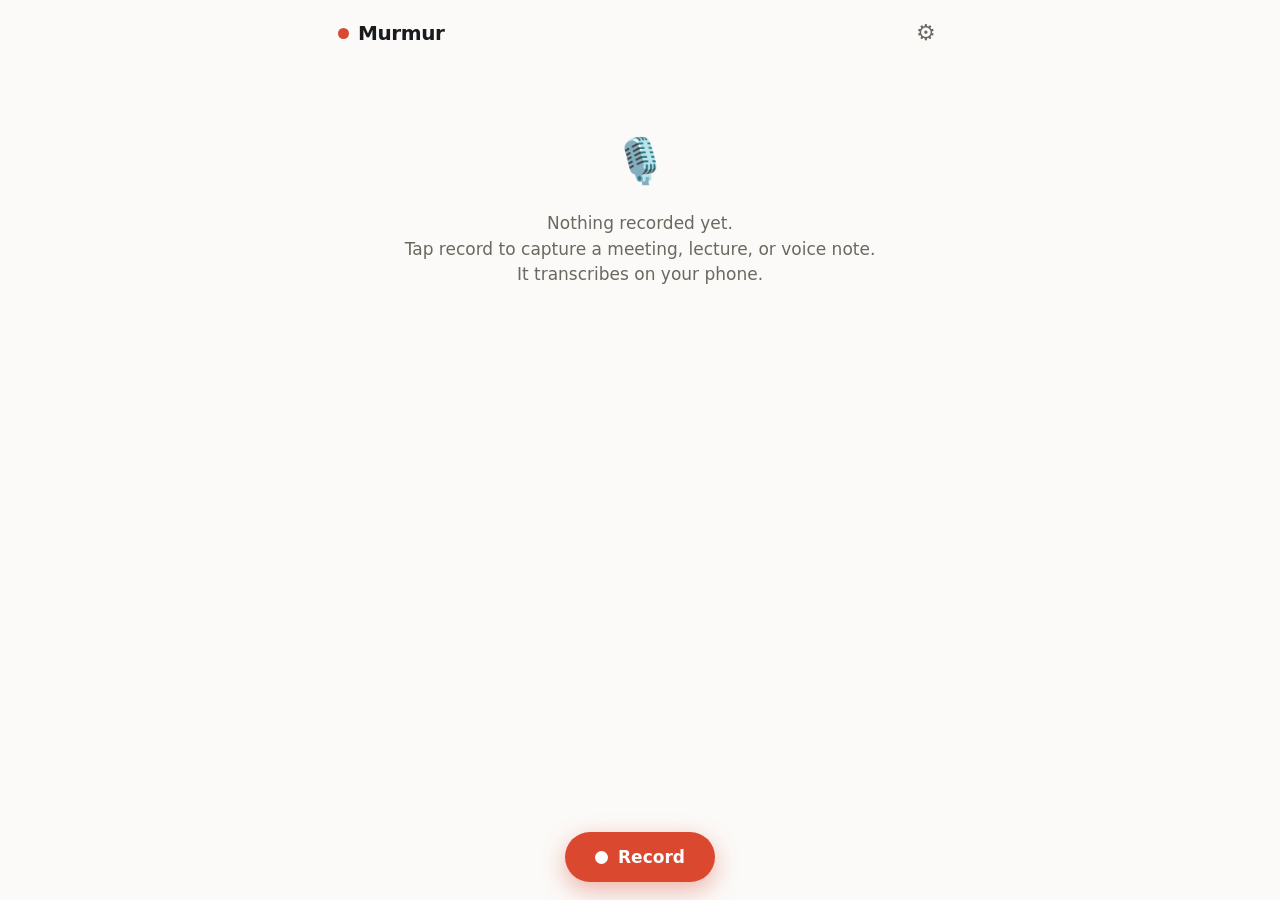
<file: web/index.html>
<!doctype html>
<html lang="en">
<head>
  <meta charset="utf-8">
  <meta name="viewport" content="width=device-width, initial-scale=1, viewport-fit=cover, maximum-scale=1">
  <title>Murmur</title>
  <meta name="theme-color" content="#D9482F">
  <link rel="manifest" href="./manifest.webmanifest">
  <link rel="apple-touch-icon" href="./icons/apple-touch-icon.png">
  <meta name="apple-mobile-web-app-capable" content="yes">
  <meta name="apple-mobile-web-app-title" content="Murmur">
  <meta name="apple-mobile-web-app-status-bar-style" content="black-translucent">
  <link rel="stylesheet" href="./styles.css">
</head>
<body>
  <div class="app">
    <div class="topbar">
      <div class="brand"><span class="dot"></span>Murmur</div>
      <button class="iconbtn" id="nav-settings" aria-label="Settings">⚙︎</button>
    </div>

    <!-- LIBRARY -->
    <main class="screen" id="screen-library">
      <div id="library-list"></div>
      <div class="empty hidden" id="library-empty">
        <div class="big">🎙️</div>
        <p>Nothing recorded yet.<br>Tap record to capture a meeting, lecture, or voice note.<br>It transcribes on your phone.</p>
      </div>
    </main>

    <!-- RECORD -->
    <main class="screen hidden recording" id="screen-record">
      <button class="back" id="record-back">‹ Cancel</button>
      <div class="timer"><span class="pulse" id="rec-pulse"></span><span id="rec-timer">0:00</span></div>
      <div class="status" id="rec-status">Tap start to record</div>
      <div class="bar"><span id="rec-progress"></span></div>
      <div class="live-box" id="rec-live">Transcript will appear here after you stop…</div>
      <button class="btn primary block" id="rec-toggle">Start recording</button>
    </main>

    <!-- DETAIL -->
    <main class="screen hidden" id="screen-detail">
      <button class="back" id="detail-back">‹ Library</button>
      <div id="detail-content"></div>
    </main>

    <!-- ASK -->
    <main class="screen hidden" id="screen-ask">
      <button class="back" id="ask-back">‹ Back</button>
      <h2>Ask your notes</h2>
      <div class="chat" id="ask-chat"></div>
      <div class="composer">
        <input id="ask-input" placeholder="Ask about this recording…" autocomplete="off">
        <button class="btn primary" id="ask-send">↑</button>
      </div>
    </main>

    <!-- SETTINGS -->
    <main class="screen hidden" id="screen-settings">
      <button class="back" id="settings-back">‹ Back</button>
      <h2>Your AI</h2>
      <div class="note good">Transcription runs on your device with Whisper — no key, nothing uploaded. To summarize and chat, add your own Claude key below. Your key stays in this browser and calls Anthropic directly.</div>
      <div class="field" style="margin-top:16px">
        <label for="set-key">Claude API key</label>
        <input id="set-key" type="password" placeholder="sk-ant-..." autocomplete="off" autocapitalize="off" spellcheck="false">
        <div class="hint">From console.anthropic.com — pay-as-you-go, separate from a Claude.ai subscription.</div>
      </div>
      <div class="field">
        <label for="set-model">Claude model</label>
        <input id="set-model" autocapitalize="off" spellcheck="false">
        <div class="hint">Set this to a model your account can use.</div>
      </div>
      <h2>Transcription</h2>
      <div class="field">
        <label for="set-whisper">On-device Whisper model</label>
        <select id="set-whisper">
          <option value="Xenova/whisper-tiny.en">Tiny · English · fastest (≈40 MB)</option>
          <option value="Xenova/whisper-base">Base · multilingual · better (≈150 MB)</option>
        </select>
        <div class="hint">Downloaded once, then cached. Larger = more accurate but slower on a phone.</div>
      </div>
      <button class="btn primary block" id="set-save">Save</button>
      <div class="note" style="margin-top:20px">This is a browser prototype of the native Murmur app. The shipping iOS app uses Apple's on-device transcription and can summarize with a free on-device model — neither is available to web apps.</div>
    </main>
  </div>

  <div class="fab-wrap" id="fab-wrap"><div class="fab-inner">
    <button class="fab" id="fab-record"><span class="sq"></span>Record</button>
  </div></div>

  <div class="toast" id="toast"></div>

  <script type="module" src="./app.js"></script>
</body>
</html>
</file>
<file: web/styles.css>
:root {
  --paper:#FBFAF8; --surface:#FFFFFF; --surface-2:#F4F1EC; --border:#E6E1D8; --border-2:#D8D2C6;
  --ink:#191A1E; --muted:#6C6860; --faint:#98938A;
  --coral:#D9482F; --coral-soft:#F5E2DB; --signal:#2F5A7A; --good:#2F7A55; --warn:#B0791E;
  --mono: ui-monospace,"SF Mono",Menlo,Consolas,monospace;
  --sans: -apple-system,system-ui,"Segoe UI",Roboto,sans-serif;
  --shadow: 0 1px 2px rgba(25,26,30,.05), 0 10px 30px rgba(25,26,30,.07);
}
@media (prefers-color-scheme: dark){
  :root{
    --paper:#131418; --surface:#1A1C22; --surface-2:#22252D; --border:#2A2E37; --border-2:#363B46;
    --ink:#EEEBE5; --muted:#A6A29A; --faint:#726E66;
    --coral:#FF6A52; --coral-soft:#33221E; --signal:#7FB2DB; --good:#5FBE8C; --warn:#E0AA55;
    --shadow: 0 1px 2px rgba(0,0,0,.3), 0 10px 30px rgba(0,0,0,.4);
  }
}
* { box-sizing:border-box; -webkit-tap-highlight-color: transparent; }
html,body{ margin:0; height:100%; }
body{
  background:var(--paper); color:var(--ink); font-family:var(--sans);
  font-size:17px; line-height:1.5; -webkit-font-smoothing:antialiased;
  padding-env: env(safe-area-inset-top);
}
.app{ max-width:640px; margin:0 auto; min-height:100dvh; display:flex; flex-direction:column;
  padding: env(safe-area-inset-top) 0 env(safe-area-inset-bottom); }

/* Top bar */
.topbar{ display:flex; align-items:center; justify-content:space-between; padding:14px 18px 8px; }
.brand{ display:flex; align-items:center; gap:9px; font-weight:700; font-size:20px; letter-spacing:-.02em; }
.brand .dot{ width:11px; height:11px; border-radius:50%; background:var(--coral); }
.iconbtn{ background:none; border:none; color:var(--muted); font-size:22px; padding:6px; cursor:pointer; }

/* Screens */
.screen{ flex:1; padding:8px 18px 120px; overflow-y:auto; }
.hidden{ display:none !important; }
h2{ font-size:15px; text-transform:uppercase; letter-spacing:.08em; color:var(--faint);
  font-family:var(--mono); font-weight:500; margin:22px 0 10px; }

/* Library */
.rec-card{ background:var(--surface); border:1px solid var(--border); border-radius:14px;
  padding:16px; margin-bottom:12px; box-shadow:var(--shadow); cursor:pointer; }
.rec-card h3{ margin:0 0 4px; font-size:17px; }
.rec-meta{ font-family:var(--mono); font-size:12px; color:var(--muted); display:flex; gap:12px; flex-wrap:wrap; }
.rec-snippet{ color:var(--muted); font-size:14px; margin:8px 0 0; display:-webkit-box; -webkit-line-clamp:2; -webkit-box-orient:vertical; overflow:hidden; }
.empty{ text-align:center; color:var(--muted); padding:60px 20px; }
.empty .big{ font-size:44px; }

/* Record FAB */
.fab-wrap{ position:fixed; left:0; right:0; bottom:0; display:flex; justify-content:center;
  padding:0 18px calc(18px + env(safe-area-inset-bottom)); pointer-events:none; }
.fab-inner{ max-width:640px; width:100%; display:flex; justify-content:center; }
.fab{ pointer-events:auto; display:inline-flex; align-items:center; gap:10px; font:600 17px var(--sans);
  color:#fff; background:var(--coral); border:none; border-radius:100px; padding:15px 30px;
  box-shadow:0 8px 24px rgba(217,72,47,.4); cursor:pointer; }
.fab .sq{ width:13px; height:13px; border-radius:50%; background:#fff; }

/* Buttons */
.btn{ display:inline-flex; align-items:center; justify-content:center; gap:8px; font:600 16px var(--sans);
  border-radius:100px; padding:13px 20px; border:1px solid var(--border-2); background:var(--surface);
  color:var(--ink); cursor:pointer; }
.btn.primary{ background:var(--coral); color:#fff; border-color:transparent; }
.btn.block{ width:100%; }
.btn:disabled{ opacity:.5; }

/* Recording screen */
.recording{ text-align:center; padding-top:24px; }
.timer{ font-family:var(--mono); font-size:44px; font-weight:500; letter-spacing:-.02em; }
.pulse{ width:16px; height:16px; border-radius:50%; background:var(--coral); display:inline-block; margin-right:10px;
  animation:pulse 1.6s infinite; vertical-align:middle; }
@keyframes pulse{ 0%{opacity:1;transform:scale(1)} 50%{opacity:.5;transform:scale(.8)} 100%{opacity:1;transform:scale(1)} }
.live-box{ background:var(--surface-2); border-radius:14px; padding:16px; min-height:120px; text-align:left;
  margin:22px 0; color:var(--muted); white-space:pre-wrap; }
.status{ font-family:var(--mono); font-size:13px; color:var(--signal); min-height:18px; }
.bar{ height:6px; background:var(--surface-2); border-radius:100px; overflow:hidden; margin:10px 0; }
.bar > span{ display:block; height:100%; background:var(--coral); width:0%; transition:width .3s; }

/* Detail */
.card{ background:var(--surface); border:1px solid var(--border); border-radius:14px; padding:18px; margin-bottom:14px; box-shadow:var(--shadow); }
.card h3{ margin:0 0 8px; font-size:16px; display:flex; align-items:center; justify-content:space-between; }
.pill{ font-family:var(--mono); font-size:11px; color:var(--muted); }
.summary-body{ font-size:15.5px; }
.summary-body h1,.summary-body h2,.summary-body h3{ font-family:var(--sans); text-transform:none; letter-spacing:0; color:var(--ink); margin:12px 0 6px; }
.transcript{ white-space:pre-wrap; font-size:15px; }
audio{ width:100%; margin-bottom:6px; }
.chips{ display:flex; gap:8px; flex-wrap:wrap; }
.chip{ font:500 13px var(--sans); padding:8px 13px; border-radius:100px; border:1px solid var(--border-2);
  background:var(--surface); color:var(--ink); cursor:pointer; }

/* Ask */
.chat{ display:flex; flex-direction:column; gap:10px; padding-bottom:90px; }
.bubble{ max-width:85%; padding:11px 14px; border-radius:16px; font-size:15.5px; white-space:pre-wrap; }
.bubble.user{ align-self:flex-end; background:var(--coral); color:#fff; }
.bubble.bot{ align-self:flex-start; background:var(--surface-2); }
.composer{ position:fixed; left:0; right:0; bottom:0; background:var(--surface); border-top:1px solid var(--border);
  padding:10px 14px calc(10px + env(safe-area-inset-bottom)); display:flex; gap:10px; }
.composer input{ flex:1; border:1px solid var(--border-2); border-radius:100px; padding:11px 15px; font-size:16px;
  background:var(--paper); color:var(--ink); }

/* Settings */
.field{ margin-bottom:18px; }
.field label{ display:block; font-family:var(--mono); font-size:12px; text-transform:uppercase; letter-spacing:.06em; color:var(--muted); margin-bottom:6px; }
.field input, .field select{ width:100%; padding:12px 14px; border:1px solid var(--border-2); border-radius:10px;
  font-size:16px; background:var(--surface); color:var(--ink); font-family:var(--mono); }
.hint{ font-size:13px; color:var(--muted); margin-top:6px; }
.note{ border-left:3px solid var(--signal); background:var(--surface-2); border-radius:0 10px 10px 0; padding:12px 14px; font-size:14px; color:var(--muted); }
.note.good{ border-left-color:var(--good); }
.toast{ position:fixed; left:50%; bottom:100px; transform:translateX(-50%); background:var(--ink); color:var(--paper);
  padding:10px 18px; border-radius:100px; font-size:14px; opacity:0; transition:opacity .3s; pointer-events:none; z-index:50; }
.toast.show{ opacity:1; }
.back{ background:none; border:none; color:var(--coral); font-size:16px; padding:8px 0; cursor:pointer; display:inline-flex; align-items:center; gap:5px; }
.err{ color:var(--warn); font-size:14px; }
</file>
